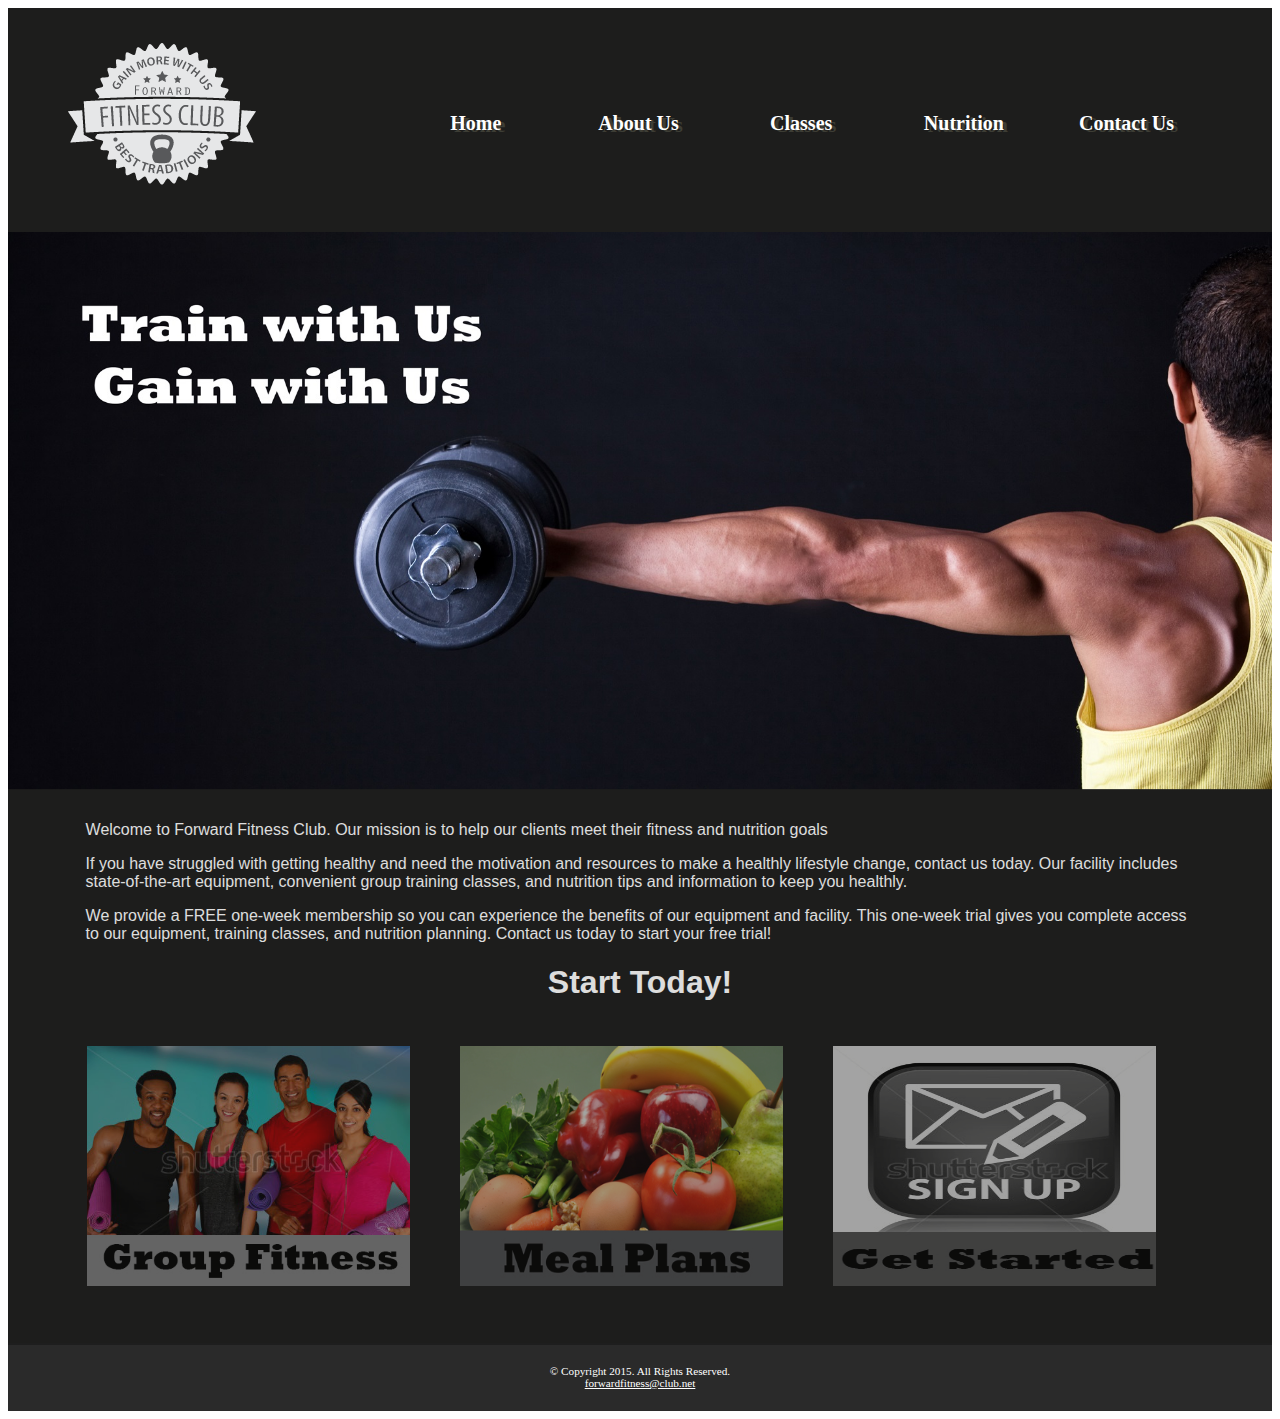
<file: index.html>
<!DOCTYPE html>
<!-- This template was created by Nick Dunlap ISM 5994 -->
<html lang="en">
<head>
	<link rel="stylesheet" href="css/styles.css">
	<title>Forward Fitness Club</title>
	<meta charset = "utf-8">
	<meta name="viewport" content="width=device-width, initial-scale=1">
</head>
<body>
	
	<div id="container">
	
	<!-- Use the header area for the website name or logo -->
	<header>
		<a href = "index.html">
			<img src="images/ffc_logo.png" alt="Forward Fitness Club Logo">
		</a>
	</header>
	
	<!-- Use the nav area to add hyperlinks to other pages within the website -->
	<nav>
		<ul>
			<li><a href = "index.html">Home</a></li> 
			<li><a href = "about.html">About Us</a></li> 
			<li><a href = "class.html">Classes</a></li> 
			<li><a href = "nutrition.html">Nutrition</a></li> 
			<li><a href = "contact.html">Contact Us</a></li>
		</ul>
	</nav>
	
	<!-- Home Page Banner -->
	<div id="banner" class="desktop">
		<img src="images/homeBanner.jpg" alt="home banner image">
	</div>
	
	
	
	<!-- Use the main area to add the main content of the webpage -->
	<main>
	
		<p>Welcome to Forward Fitness Club. Our mission is to help our clients meet their
		fitness and nutrition goals</p>
		
		<div class="mobile">
		
			<h3>FREE One-Week Trial Membership!</h3>
			<p><a href="tel:814555608">Call us Today to Get Started</a></p>
			
			<h4>Fitness Club Hours:</h4>
			<p>Monday - Thursday: 6:00am - 6:00pm<br>
			Friday: 6:00am - 4:00pm<br>
			Saturday: 8:00am - 6:00pm<br>
			Sunday: Closed</p>
		</div>

		<div class="desktop">
			<p>If you have struggled with getting healthy and need the motivation and resources to make a
			healthly lifestyle change, contact us today. Our facility includes state-of-the-art equipment, convenient group training classes, and nutrition tips and information to keep you healthly.</p>
		
			<p>We provide a FREE one-week membership so you can experience the benefits of our equipment and
			facility. This one-week trial gives you complete access to our equipment, training classes, and nutrition planning. Contact us today to start your free trial!</p>
			
			<h1>Start Today!</h1>
			
			<figure>
				<a href="classes.html"><img src="images/group.jpg" alt="group fitness"></a>
				<a href="nutrition.html"><img src="images/nutrition.jpg" alt="good nutrition"></a>
				<a href="contact.html"><img src="images/signup.jpg" alt="sign up icon"></a>
			</figure>
		
		</div>
	</main>
	
	<!-- Use the footer area to add webpage footer content -->
	<footer>
		&copy; Copyright 2015. All Rights Reserved. <br>
		<a href = "mailto:forwardfitness@club.net" class="contact">forwardfitness@club.net</a>
	</footer>
	</div>
</body>
</html>
</file>
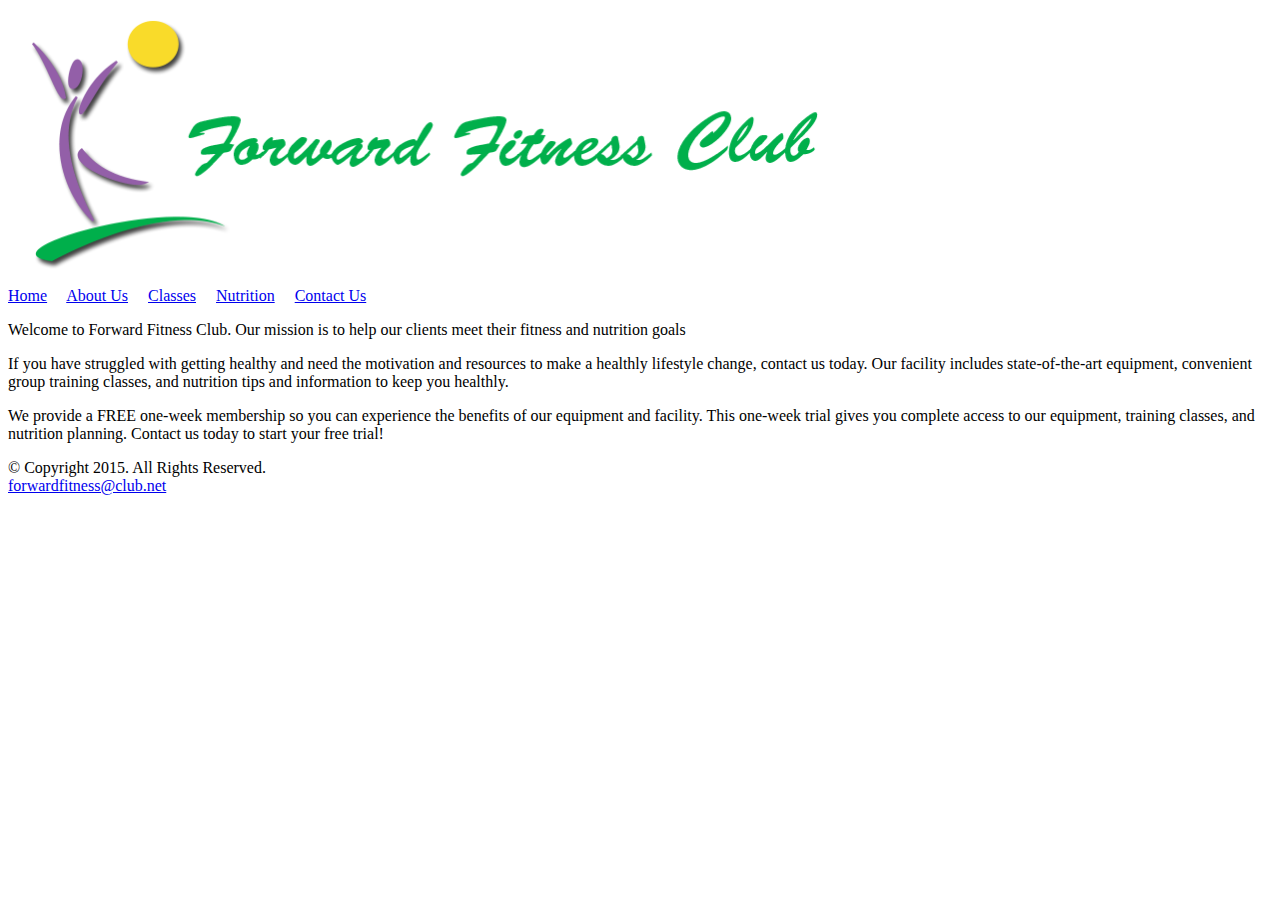
<file: fitness/index.html>
<!DOCTYPE html>
<!-- This template was created by Nick Dunlap ISM 5994 -->
<html lang="en">
<head>
	<title>Forward Fitness Club</title>
	<meta charset = "utf-8">
</head>
<body>
	
	<div id="containter">
	
	<!-- Use the header area for the website name or logo -->
	<header>
		<a href = "index.html">
		<img src="images/ffc_logo.png" alt="Forward Fitness Club Logo" height="275" width ="845">
		</a>
	</header>
	
	<!-- Use the nav area to add hyperlinks to other pages within the website -->
	<nav>
		<a href = "index.html">Home</a> &nbsp; &nbsp;
		<a href = "about.html">About Us</a> &nbsp; &nbsp;
		<a href = "class.html">Classes</a> &nbsp; &nbsp;
		<a href = "nutrition.html">Nutrition</a> &nbsp; &nbsp;
		<a href = "contact.html">Contact Us</a> &nbsp; &nbsp;
	</nav>
	
	<!-- Use the main area to add the main content of the webpage -->
	<main>
	
		<p>Welcome to Forward Fitness Club. Our mission is to help our clients meet their
		fitness and nutrition goals</p>
		
		<p>If you have struggled with getting healthy and need the motivation and resources to make a
		healthly lifestyle change, contact us today. Our facility includes state-of-the-art equipment, convenient group training classes, and nutrition tips and information to keep you healthly.</p>
		
		<p>We provide a FREE one-week membership so you can experience the benefits of our equipment and
		facility. This one-week trial gives you complete access to our equipment, training classes, and nutrition planning. Contact us today to start your free trial!</p>
	
	</main>
	
	<!-- Use the footer area to add webpage footer content -->
	<footer>
		&copy; Copyright 2015. All Rights Reserved. <br>
		<a href = "mailto:forwardfitness@club.net">forwardfitness@club.net</a>
	</footer>
	</div>
</body>
</html>
</file>
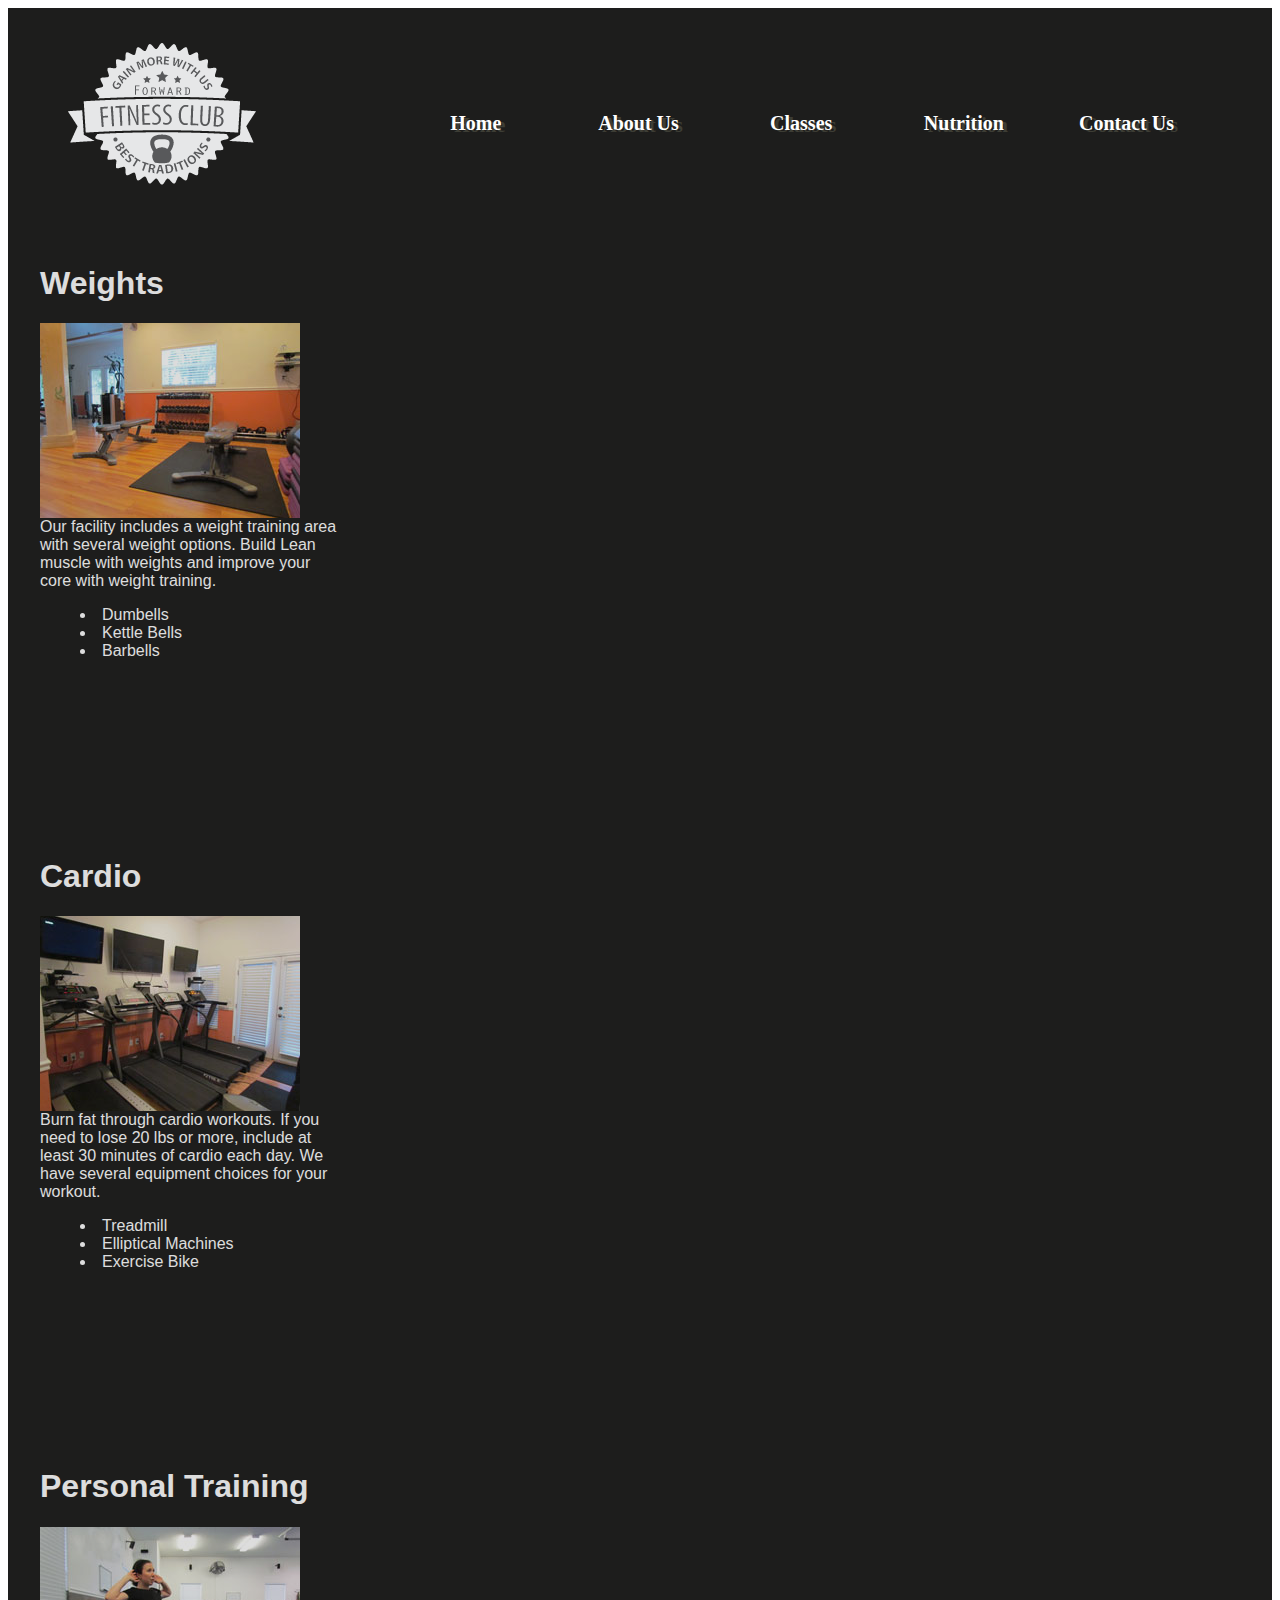
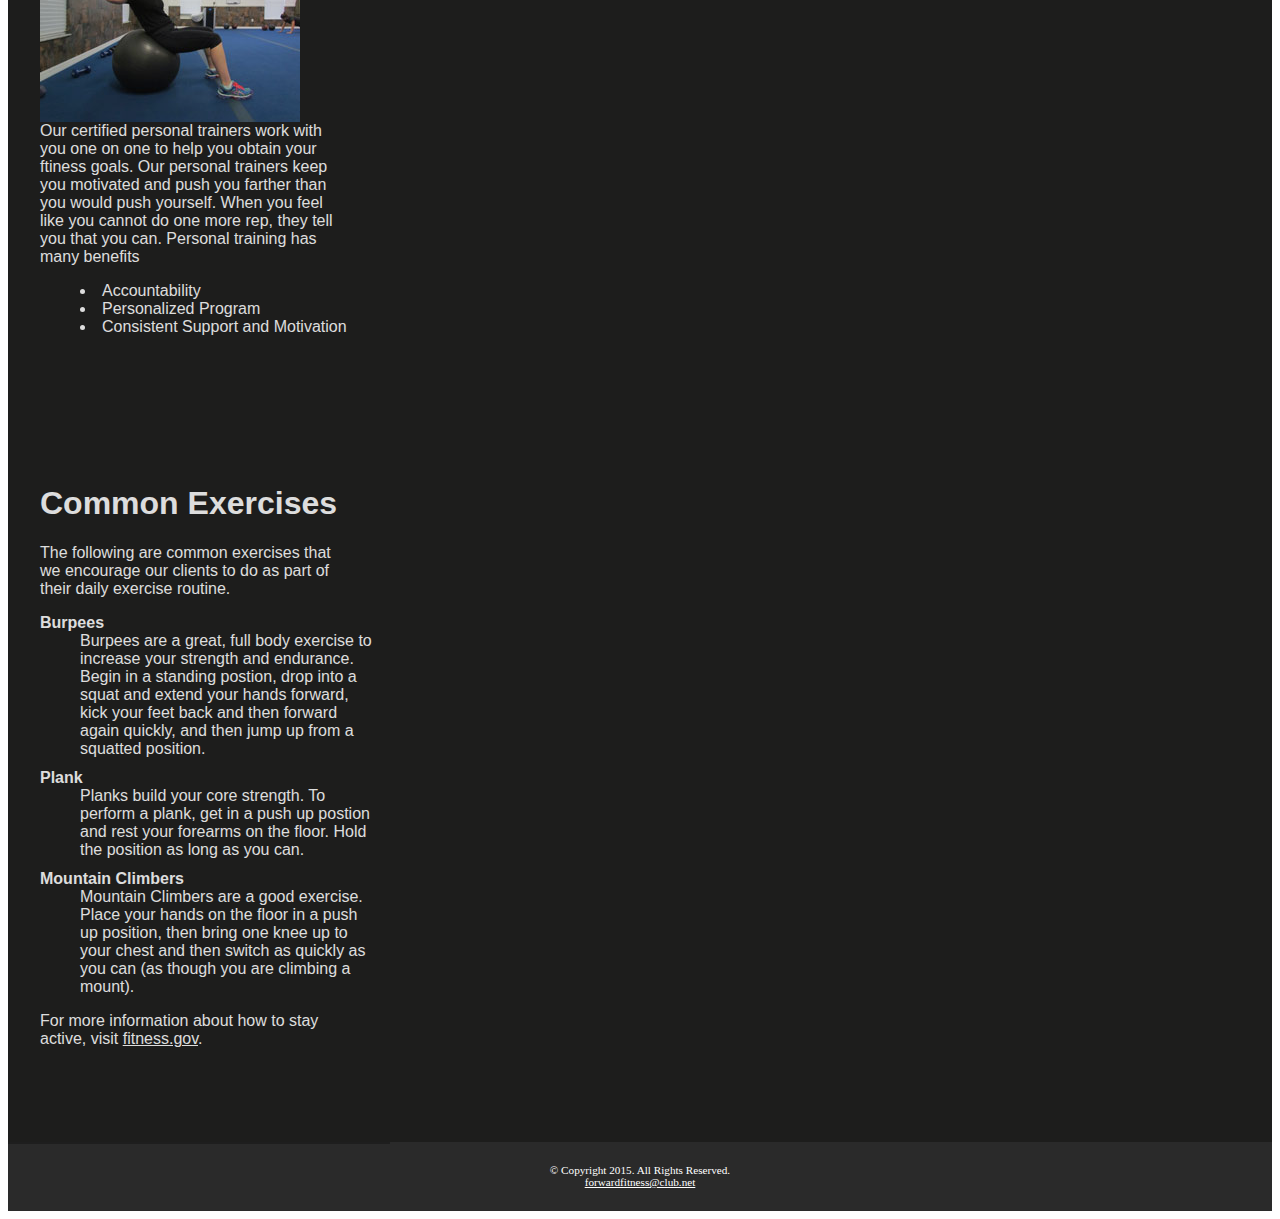
<file: about.html>
<!DOCTYPE html>
<!-- This template was created by Nick Dunlap ISM 5994 -->
<html lang="en">
<head>
	<link rel="stylesheet" href="css/styles.css">
	<title>Forward Fitness Club</title>
	<meta charset = "utf-8">
	<meta name="viewport" content="width=device-width, initial-scale=1">
</head>
<body>

	<div id="container">
	
	<!-- Use the header area for the website name or logo -->
	<header>
		<a href = "index.html"><img src="images/ffc_logo.png" alt="Forward Fitness Club Logo"></a>
	</header>
	
	<!-- Use the nav area to add hyperlinks to other pages within the website -->
	<nav>
		<ul>
			<li><a href = "index.html">Home</a></li> 
			<li><a href = "about.html">About Us</a></li> 
			<li><a href = "class.html">Classes</a></li> 
			<li><a href = "nutrition.html">Nutrition</a></li> 
			<li><a href = "contact.html">Contact Us</a></li>
		</ul>
	</nav>
	
	<!-- Use the main area to add the main content of the webpage -->
	<main>
		
		<section>
		<h1>Weights</h1>
		<img class="equip" src="images/equipment1.jpg" alt="Weight Equipment" height="195" width="260">
		<p>Our facility includes a weight training area with several weight options. Build Lean muscle with weights and improve your core with weight training.</p>
		<ul class="items">
			<li>Dumbells</li>
			<li>Kettle Bells</li>
			<li>Barbells</li>
		</ul>
		</section>
		
		<section>
		<h1>Cardio</h1>
		<img class="equip" src="images/equipment2.jpg" alt="Cardio Equipment" height="195" width="260">
		<p>Burn fat through cardio workouts. If you need to lose 20 lbs or more, include at least 30 minutes of cardio each day. We have several equipment choices for your workout.</p>
		<ul class="items">
			<li>Treadmill</li>
			<li>Elliptical Machines</li>
			<li>Exercise Bike</li>
		</ul>
		</section>
		
		<section>
		<h1>Personal Training</h1>
		<img class="equip" src="images/equipment3.jpg" alt="Personal Training" height="195" width="260">
		<p>Our certified personal trainers work with you one on one to help you obtain your ftiness goals. Our personal trainers keep you motivated and push you farther than you would push yourself. When you feel like you cannot do one more rep, they tell you that you can. Personal training has many benefits</p>
		<ul class="items">
			<li>Accountability</li>
			<li>Personalized Program</li>
			<li>Consistent Support and Motivation</li>
		</ul>
		</section>
		
		<section class="tablet">
			<h1>Common Exercises</h1>
			<p>The following are common exercises that we encourage our clients to do as part of their daily exercise routine.</p>
			<dl>
				<dt>Burpees</dt>
				<dd>Burpees are a great, full body exercise to increase your strength and endurance. Begin in a standing postion, drop into a squat and extend your hands forward, kick your feet back and then forward again quickly, and then jump up from a squatted position.
				</dd>
				
				<dt>Plank</dt>
				<dd>Planks build your core strength. To perform a plank, get in a push up postion and rest your forearms on the floor. Hold the position as long as you can.
				</dd>
				
				<dt>Mountain Climbers</dt>
				<dd>Mountain Climbers are a good exercise. Place your hands on the floor in a push up position, then bring one knee up to your chest and then switch as quickly as you can (as though you are climbing a mount).
				</dd>
			</dl>
		
		<p>For more information about how to stay active, visit <a href="http://fitness.gov/be-active/ways-to-be-active/">fitness.gov</a>.</p>
		</section>
		
	</main>
	
	<!-- Use the footer area to add webpage footer content -->
	<footer>
		&copy; Copyright 2015. All Rights Reserved. <br>
		<a href = "mailto:forwardfitness@club.net" class="contact">forwardfitness@club.net</a>
	</footer>
	
	</div>
</body>
</html>
</file>
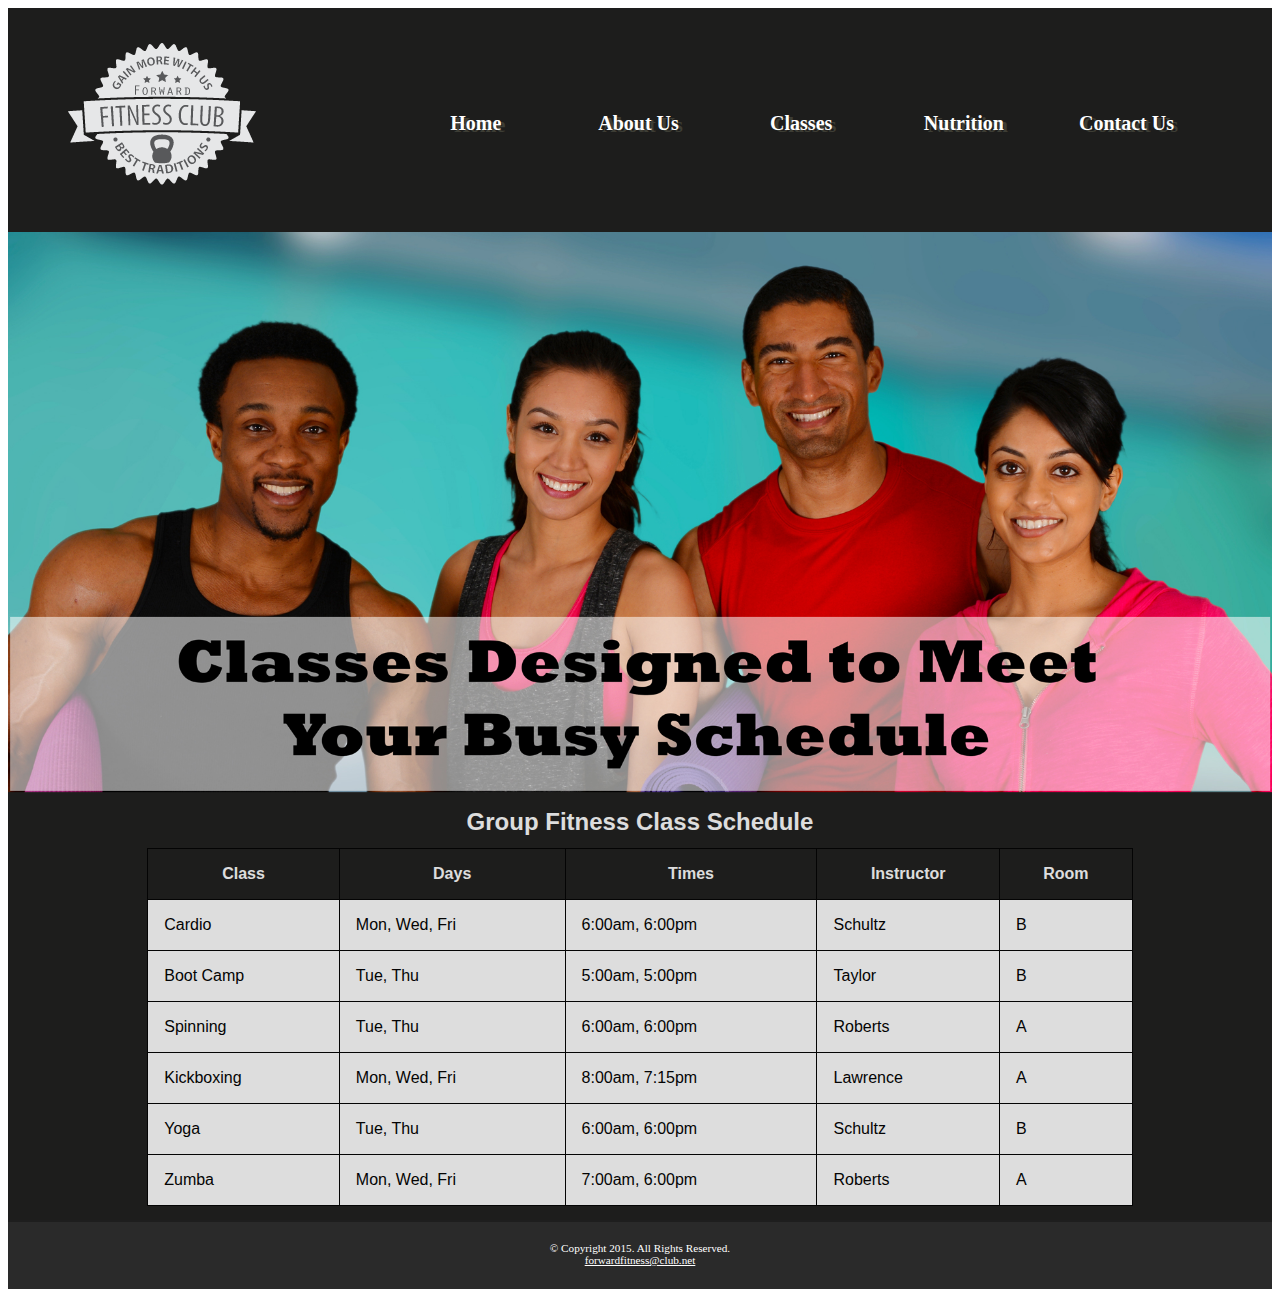
<file: class.html>
<!DOCTYPE html>
<!-- This template was created by Nick Dunlap ISM 5994 -->
<html lang="en">
<head>
	<link rel="stylesheet" href="css/styles.css">
	<title>Forward Fitness Club</title>
	<meta charset = "utf-8">
	<meta name="viewport" content="width=device-width, initial-scale=1">
</head>
<body>

	<div id="container">
	
	<!-- Use the header area for the website name or logo -->
	<header>
		<a href = "index.html">
			<img src="images/ffc_logo.png" alt="Forward Fitness Club Logo">
		</a>
	</header>
	
	<!-- Use the nav area to add hyperlinks to other pages within the website -->
	<nav>
		<ul>
			<li><a href = "index.html">Home</a></li> 
			<li><a href = "about.html">About Us</a></li> 
			<li><a href = "class.html">Classes</a></li> 
			<li><a href = "nutrition.html">Nutrition</a></li> 
			<li><a href = "contact.html">Contact Us</a></li>
		</ul>
	</nav>
	
	<div id="banner" class="desktop">
		<img src="images/classesBanner.jpg" alt="classes banner image">
	</div>
	
	<!-- Use the main area to add the main content of the webpage -->
	<main>
	
		<div class="mobile">
			<h3>Group Fitness Classes</h3>
				<p>Boot Camp: TR 5am &amp; 5pm</p>
				<p>Cardio: MWF 6am &amp; 6pm</p>
				<p>Kickboxing: MWF 8am &amp; 7:15pm</p>
				<p>Spinning: TR 6am &amp; 6pm</p>
				<p>Yoga: TR 6am &amp; 6pm</p>
				<p>Zumba: MWF 7am &amp; 6pm</p>
		</div>
	
		<div class="desktop">
			<table>
				<caption>Group Fitness Class Schedule</caption>
				<tr>
					<th>Class</th>
					<th>Days</th>
					<th>Times</th>
					<th>Instructor</th>
					<th>Room</th>
				</tr>
				<tr>
					<td>Cardio</td>
					<td>Mon, Wed, Fri</td>
					<td>6:00am, 6:00pm</td>
					<td>Schultz</td>
					<td>B</td>
				</tr>
				
				<tr>
					<td>Boot Camp</td>
					<td>Tue, Thu</td>
					<td>5:00am, 5:00pm</td>
					<td>Taylor</td>
					<td>B</td>
				</tr>
				
				<tr>
					<td>Spinning</td>
					<td>Tue, Thu</td>
					<td>6:00am, 6:00pm</td>
					<td>Roberts</td>
					<td>A</td>
				</tr>
				
				<tr>
					<td>Kickboxing</td>
					<td>Mon, Wed, Fri</td>
					<td>8:00am, 7:15pm</td>
					<td>Lawrence</td>
					<td>A</td>
				</tr>
				
				<tr>
					<td>Yoga</td>
					<td>Tue, Thu</td>
					<td>6:00am, 6:00pm</td>
					<td>Schultz</td>
					<td>B</td>
				</tr>
				
				<tr>
					<td>Zumba</td>
					<td>Mon, Wed, Fri</td>
					<td>7:00am, 6:00pm</td>
					<td>Roberts</td>
					<td>A</td>
				</tr>
			</table>
		
		</div>
	
	
	</main>
	
	<!-- Use the footer area to add webpage footer content -->
	<footer>
		&copy; Copyright 2015. All Rights Reserved. <br>
		<a href = "mailto:forwardfitness@club.net" class="contact">forwardfitness@club.net</a>
	</footer>
	</div>
</body>
</html>
</file>
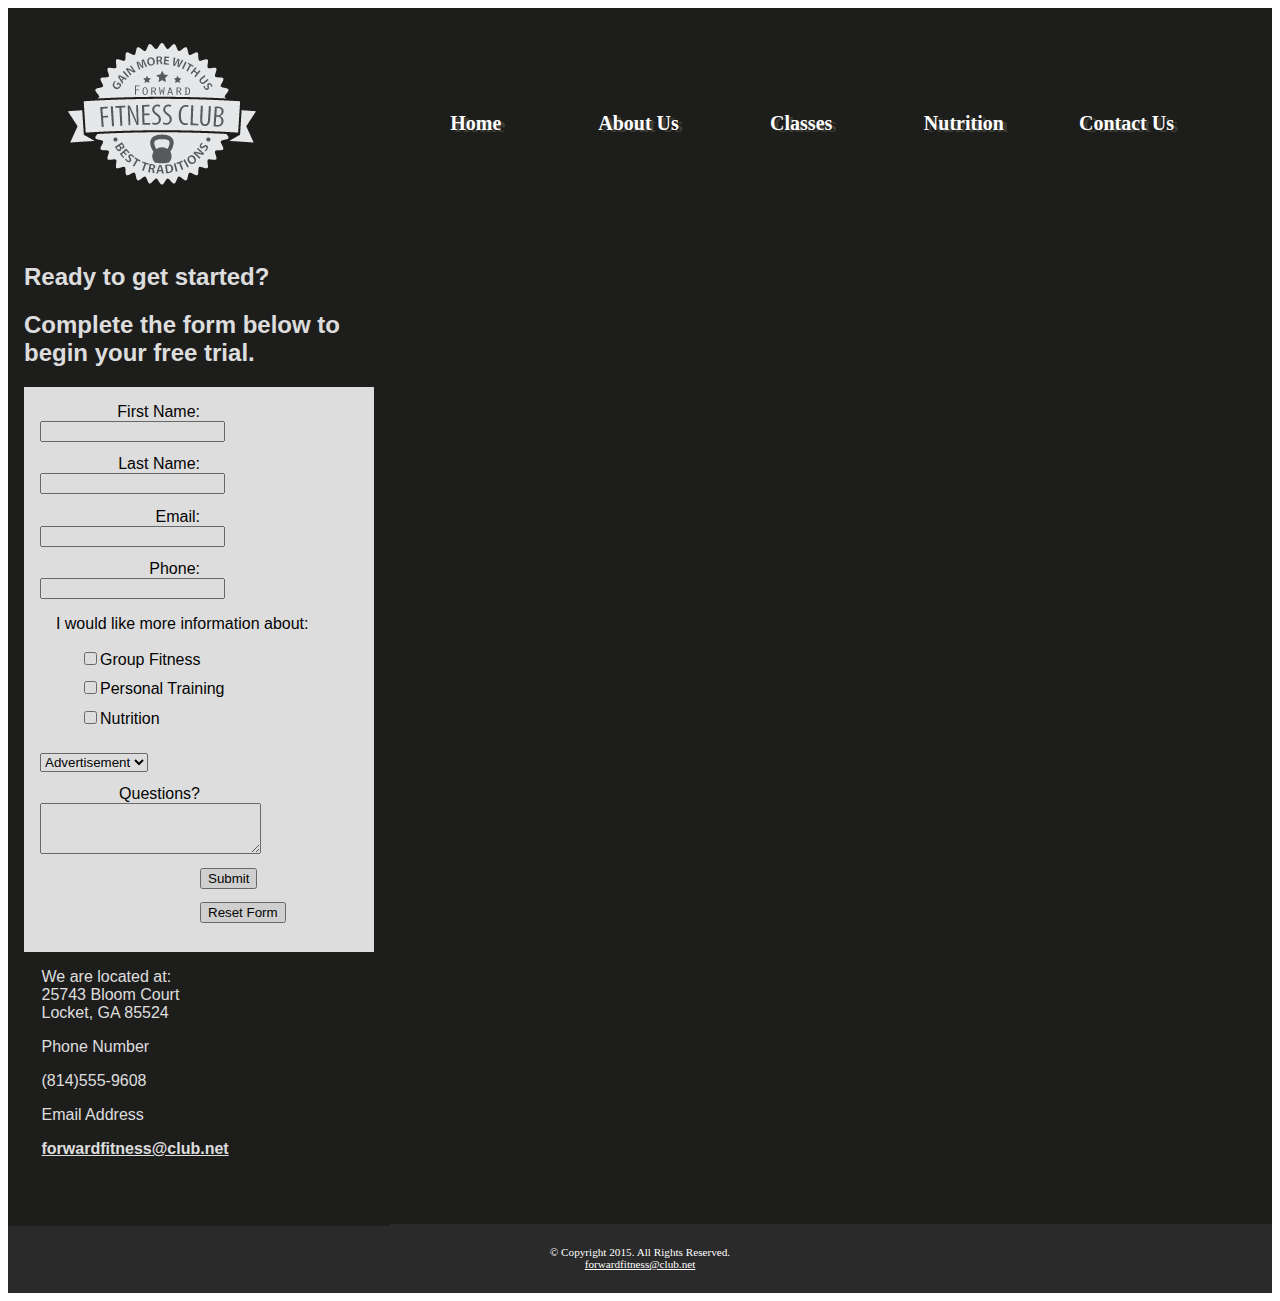
<file: contact.html>
<!DOCTYPE html>
<!-- This template was created by Nick Dunlap ISM 5994 -->
<html lang="en">
<head>
	<link rel="stylesheet" href="css/styles.css">
	<title>Forward Fitness Club</title>
	<meta charset = "utf-8">
	<meta name="viewport" content="width=device-width, initial-scale=1">
</head>
<body>

	<div id="container">
	
	<!-- Use the header area for the website name or logo -->
	<header>
		<a href = "index.html">
			<img src="images/ffc_logo.png" alt="Forward Fitness Club Logo">
		</a>
	</header>
	
	<!-- Use the nav area to add hyperlinks to other pages within the website -->
	<nav>
		<ul>
			<li><a href = "index.html">Home</a></li> 
			<li><a href = "about.html">About Us</a></li> 
			<li><a href = "class.html">Classes</a></li> 
			<li><a href = "nutrition.html">Nutrition</a></li> 
			<li><a href = "contact.html">Contact Us</a></li>
		</ul>
	</nav>
	
	<!-- Use the main area to add the main content of the webpage -->
	<main>
	
		<h2>Ready to get started?</h2>
		<h2>Complete the form below to begin your free trial.</h2>
		<form>
			<label for="fName">First Name:</label>
			<input type="text" name="fName" id="fName">
			
			<label for="lName">Last Name:</label>
			<input type="text" name="lName" id="lName">
			
			<label for="email">Email:</label>
			<input type="email" name="email" id="email">
			
			<label for="phone">Phone:</label>
			<input type="tel" name="phone" id="phone">
			
			<p>I would like more information about:</p>
			<ul>
				<li><input type="checkbox" name="grpfit" id="grpfit" value="grpfit" class="chkbx">Group Fitness</li>
				<li><input type="checkbox" name="prtrain" id="prtrain" value="prtrain" class="chkbx">Personal Training</li>
				<li><input type="checkbox" name="nutr" id="nutr" value="nutr" class="chkbx">Nutrition</li>
			</ul>
			
			<select name="reference" id="reference">
				<option value="ad">Advertisement</option>
				<option value="friend">Friend</option>
				<option value="google">Google</option>
				<option value="social">Social Media</option>
				<option value="other">other</option>
			</select>
			
			<label for="questions">Questions?</label>
			<textarea id="questions" name="questions" rows="3" cols="25"></textarea>
			
			<input type="submit" id="submit" value="Submit" class="btn">
			<input type="reset" id="reset" value="Reset Form" class="btn">
			
		</form>
		<p>
			We are located at:<br>
			25743 Bloom Court<br>
			Locket, GA 85524</p>
		
		<p>Phone Number</p>
			<p><a class="mobile" href="tel:8145559608">(814)555-9608</a><span class="desktop">(814)555-9608</span></p>
	
		<p>Email Address</p>
			<p><a href = "mailto:forwardfitness@club.net" class="contact">forwardfitness@club.net</a></p>
		<br><br>
	
	</main>
	
	<!-- Use the footer area to add webpage footer content -->
	<footer>
		&copy; Copyright 2015. All Rights Reserved. <br>
		<a href = "mailto:forwardfitness@club.net" class="contact">forwardfitness@club.net</a>
	</footer>
	
	</div>
</body>
</html>
</file>
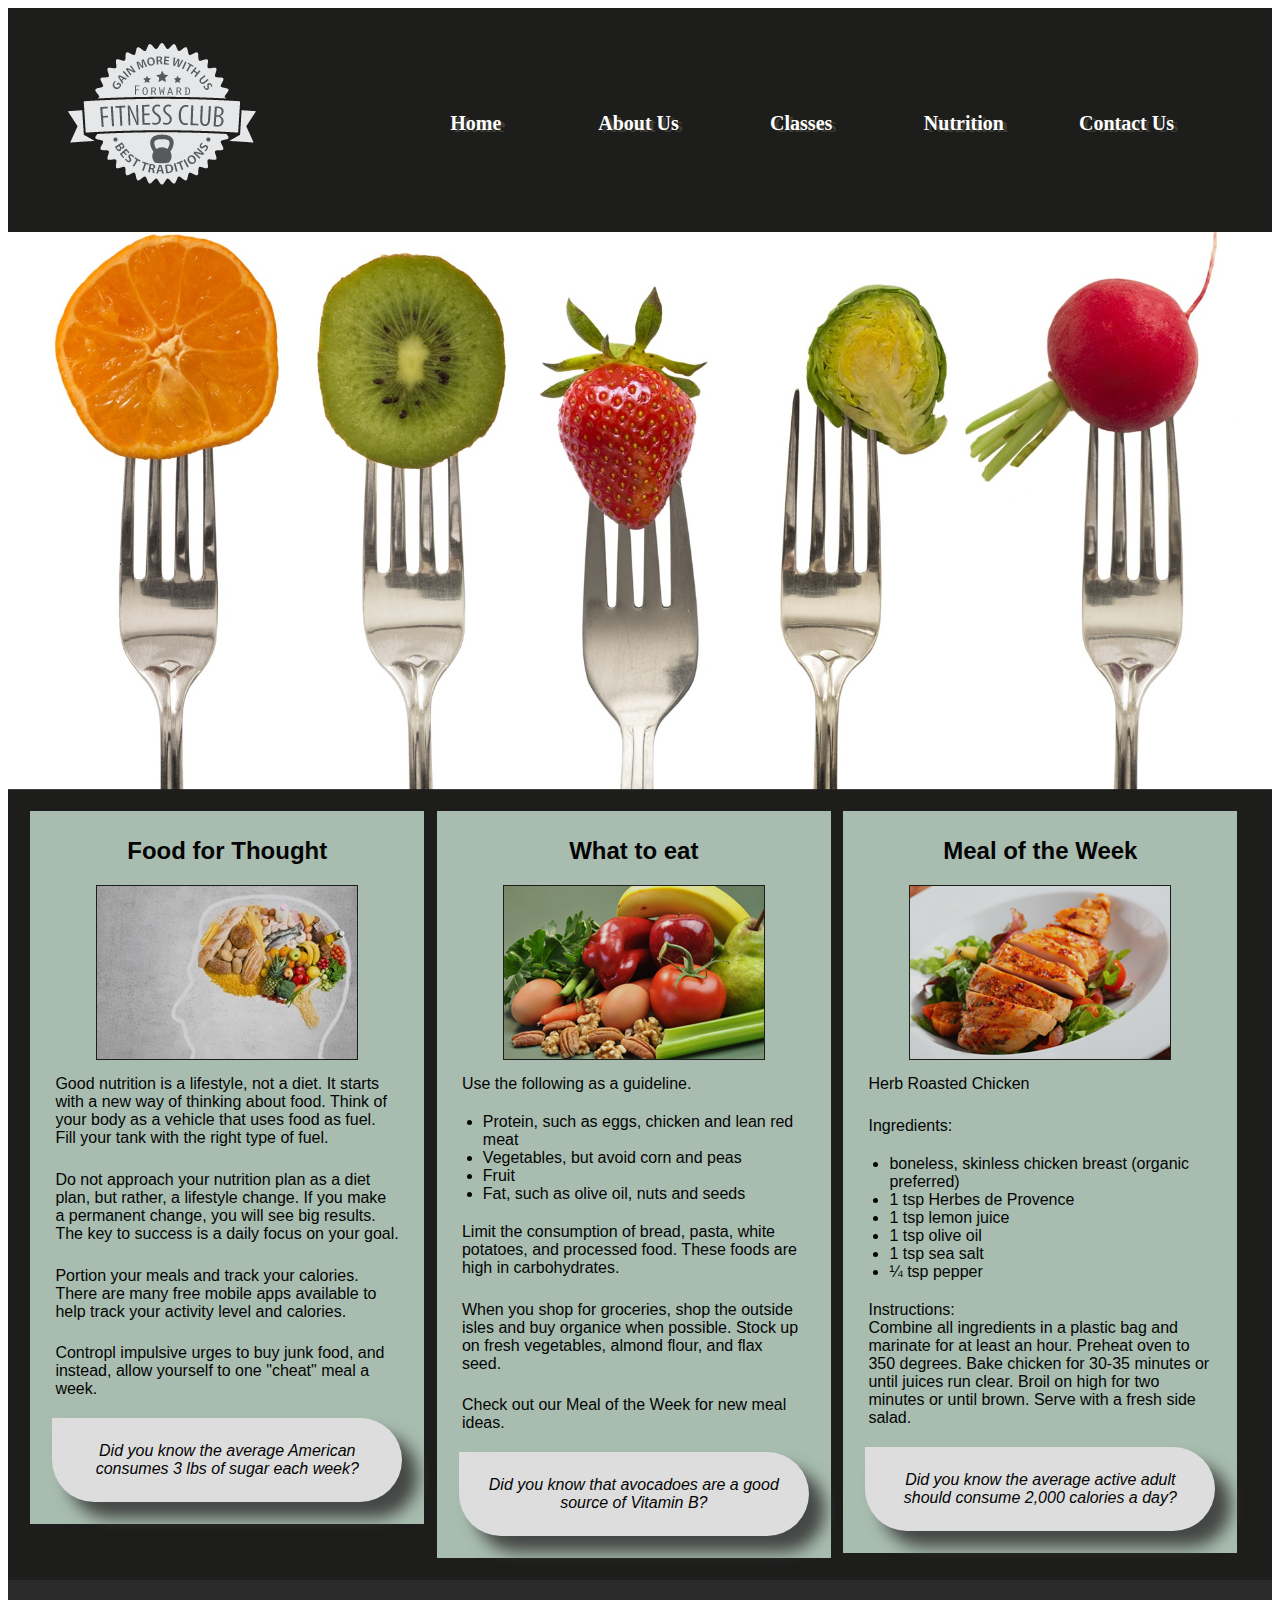
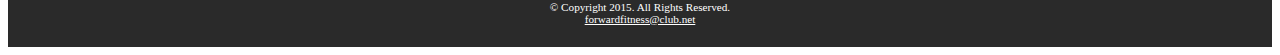
<file: nutrition.html>
<!DOCTYPE html>
<!-- This template was created by Nick Dunlap ISM 5994 -->
<html lang="en">
<head>
	<link rel="stylesheet" href="css/styles.css">
	<title>Forward Fitness Club</title>
	<meta charset = "utf-8">
	<meta name="viewport" content="width=device-width, initial-scale=1">
</head>
<body>

	<div id="container">
	
	<!-- Use the header area for the website name or logo -->
	<header>
		<a href = "index.html">
			<img src="images/ffc_logo.png" alt="Forward Fitness Club Logo">
		</a>
	</header>
	
	<!-- Use the nav area to add hyperlinks to other pages within the website -->
	<nav>
		<ul>
			<li><a href = "index.html">Home</a></li> 
			<li><a href = "about.html">About Us</a></li> 
			<li><a href = "class.html">Classes</a></li> 
			<li><a href = "nutrition.html">Nutrition</a></li> 
			<li><a href = "contact.html">Contact Us</a></li>
		</ul>
	</nav>
	
	<div id="banner" class="desktop">
		<img src="images/nutritionBanner.jpg" alt="nutrition banner image">
	</div>
	
	<!-- Use the main area to add the main content of the webpage -->
	<main>
		<article>
			<h2>Food for Thought</h2>
			<img src="images/nutrition1.jpg" alt="food for thought image" class="desktop">
				<p>Good nutrition is a lifestyle, not a diet. It starts with a new way of thinking about food. Think of your body as a vehicle that uses food as fuel. Fill your tank with the right type of fuel.</p>
				<p>Do not approach your nutrition plan as a diet plan, but rather, a lifestyle change. If you make a permanent change, you will see big results. The key to success is a daily focus on your goal.</p>
				<p>Portion your meals and track your calories. There are many free mobile apps available to help track your activity level and calories.</p>
				<p>Contropl impulsive urges to buy junk food, and instead, allow yourself to one "cheat" meal a week.</p>
			<aside>Did you know the average American consumes 3 lbs of sugar each week?</aside>
		</article>
		
		
		<article>
			<h2>What to eat</h2>
			<img src="images/nutrition2.jpg" alt="food images" class="desktop">
				<p>Use the following as a guideline.</p>
					<ul>
						<li>Protein, such as eggs, chicken and lean red meat</li>
						<li>Vegetables, but avoid corn and peas</li>
						<li>Fruit</li>
						<li>Fat, such as olive oil, nuts and seeds</li>
					</ul>
				<p>Limit the consumption of bread, pasta, white potatoes, and processed food. These foods are high in carbohydrates.</p>
				<p>When you shop for groceries, shop the outside isles and buy organice when possible. Stock up on fresh vegetables, almond flour, and flax seed.</p>
				<p>Check out our Meal of the Week for new meal ideas.</p>
				<aside>Did you know that avocadoes are a good source of Vitamin B?</aside>
		</article>
		
		
		<article>
			<h2>Meal of the Week</h2>
			<img src="images/nutrition3.jpg" alt="herb roasted chicken image" class="desktop">
			<p> Herb Roasted Chicken</p>
			<p>Ingredients:</p>
				<ul>
					<li>boneless, skinless chicken breast (organic preferred)</li>
					<li>1 tsp Herbes de Provence</li>
					<li>1 tsp lemon juice</li>
					<li>1 tsp olive oil</li>
					<li>1 tsp sea salt</li>
					<li>&frac14; tsp pepper</li>
				</ul>
			<p>Instructions:<br>
			Combine all ingredients in a plastic bag and marinate for at least an hour. Preheat oven to 350 degrees. Bake chicken for 30-35 minutes or until juices run clear. Broil on high for two minutes or until brown. Serve with a fresh side salad.</p>
			<aside>Did you know the average active adult should consume 2,000 calories a day?</aside>
		</article>
	</main>
	
	<!-- Use the footer area to add webpage footer content -->
	<footer>
		&copy; Copyright 2015. All Rights Reserved. <br>
		<a href = "mailto:forwardfitness@club.net" class="contact">forwardfitness@club.net</a>
	</footer>
	</div>
</body>
</html>
</file>
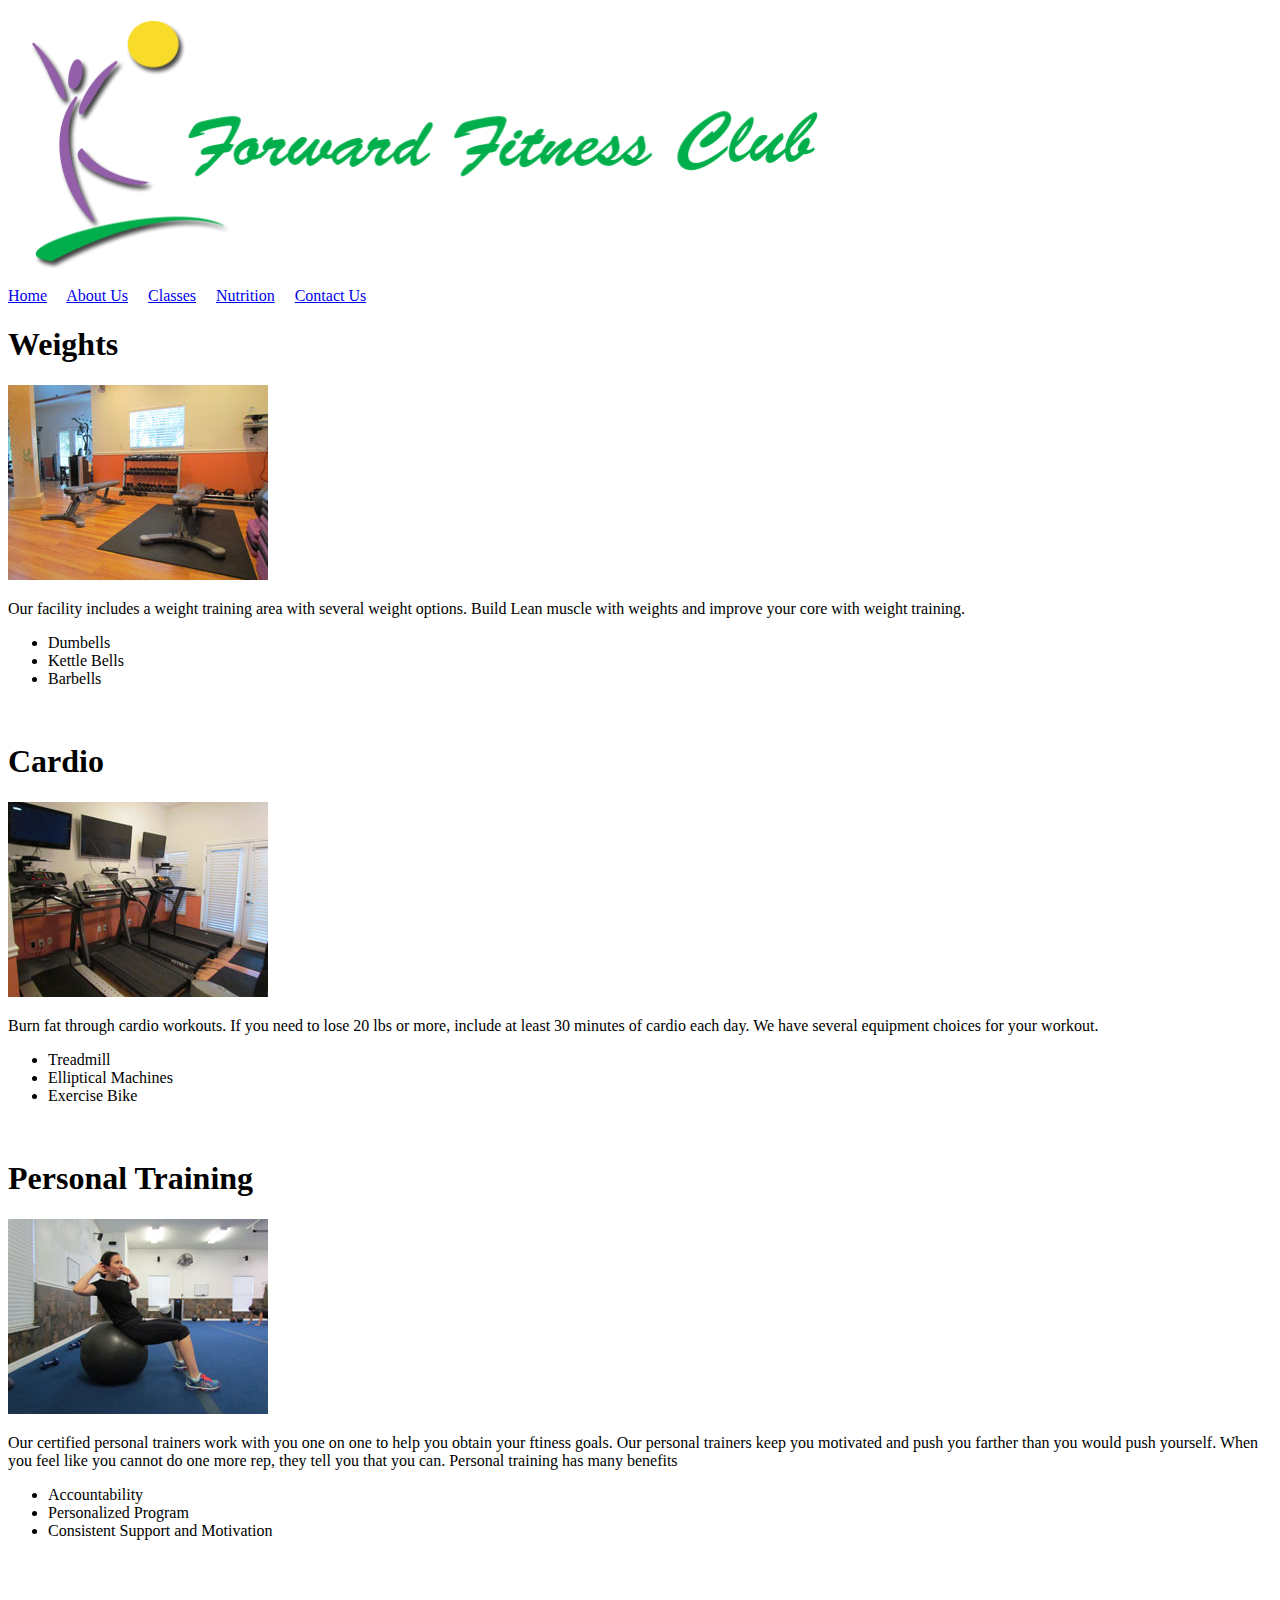
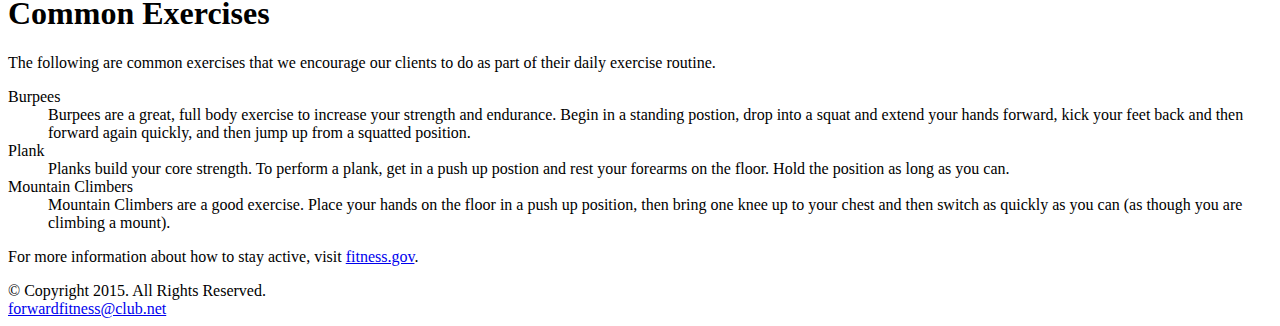
<file: fitness/about.html>
<!DOCTYPE html>
<!-- This template was created by Nick Dunlap ISM 5994 -->
<html lang="en">
<head>
	<title>Forward Fitness Club</title>
	<meta charset = "utf-8">
</head>
<body>

	<!-- Use the header area for the website name or logo -->
	<header>
		<a href = "index.html">
		<img src="images/ffc_logo.png" alt="Forward Fitness Club Logo" height="275" width ="845">
		</a>
	</header>
	
	<!-- Use the nav area to add hyperlinks to other pages within the website -->
	<nav>
		<a href = "index.html">Home</a> &nbsp; &nbsp;
		<a href = "about.html">About Us</a> &nbsp; &nbsp;
		<a href = "class.html">Classes</a> &nbsp; &nbsp;
		<a href = "nutrition.html">Nutrition</a> &nbsp; &nbsp;
		<a href = "contact.html">Contact Us</a> &nbsp; &nbsp;
	</nav>
	
	<!-- Use the main area to add the main content of the webpage -->
	<main>
	
		<h1>Weights</h1>
		<img class="equip" src="images/equipment1.jpg" alt="Weight Equipment" height="195" width="260">
		<p>Our facility includes a weight training area with several weight options. Build Lean muscle with weights and improve your core with weight training.</p>
		<ul>
			<li>Dumbells</li>
			<li>Kettle Bells</li>
			<li>Barbells</li>
		</ul><br>
		
		<h1>Cardio</h1>
		<img class="equip" src="images/equipment2.jpg" alt="Cardio Equipment" height="195" width="260">
		<p>Burn fat through cardio workouts. If you need to lose 20 lbs or more, include at least 30 minutes of cardio each day. We have several equipment choices for your workout.</p>
		<ul>
			<li>Treadmill</li>
			<li>Elliptical Machines</li>
			<li>Exercise Bike</li>
		</ul><br>
		
		<h1>Personal Training</h1>
		<img class="equip" src="images/equipment3.jpg" alt="Personal Training" height="195" width="260">
		<p>Our certified personal trainers work with you one on one to help you obtain your ftiness goals. Our personal trainers keep you motivated and push you farther than you would push yourself. When you feel like you cannot do one more rep, they tell you that you can. Personal training has many benefits</p>
		<ul>
			<li>Accountability</li>
			<li>Personalized Program</li>
			<li>Consistent Support and Motivation</li>
		</ul><br>
		
		<h1>Common Exercises</h1>
		<p>The following are common exercises that we encourage our clients to do as part of their daily exercise routine.</p>
		<dl>
			<dt>Burpees</dt>
			<dd>Burpees are a great, full body exercise to increase your strength and endurance. Begin in a standing postion, drop into a squat and extend your hands forward, kick your feet back and then forward again quickly, and then jump up from a squatted position.
			<br></dd>
			
			<dt>Plank</dt>
			<dd>Planks build your core strength. To perform a plank, get in a push up postion and rest your forearms on the floor. Hold the position as long as you can.
			<br></dd>
			
			<dt>Mountain Climbers</dt>
			<dd>Mountain Climbers are a good exercise. Place your hands on the floor in a push up position, then bring one knee up to your chest and then switch as quickly as you can (as though you are climbing a mount).
			<br></dd>
		</dl>

		<p>For more information about how to stay active, visit <a href="http://fitness.gov/be-active/ways-to-be-active/">fitness.gov</a>.</p>
	</main>
	
	<!-- Use the footer area to add webpage footer content -->
	<footer>
		&copy; Copyright 2015. All Rights Reserved. <br>
		<a href = "mailto:forwardfitness@club.net">forwardfitness@club.net</a>
	</footer>
	
</body>
</html>
</file>
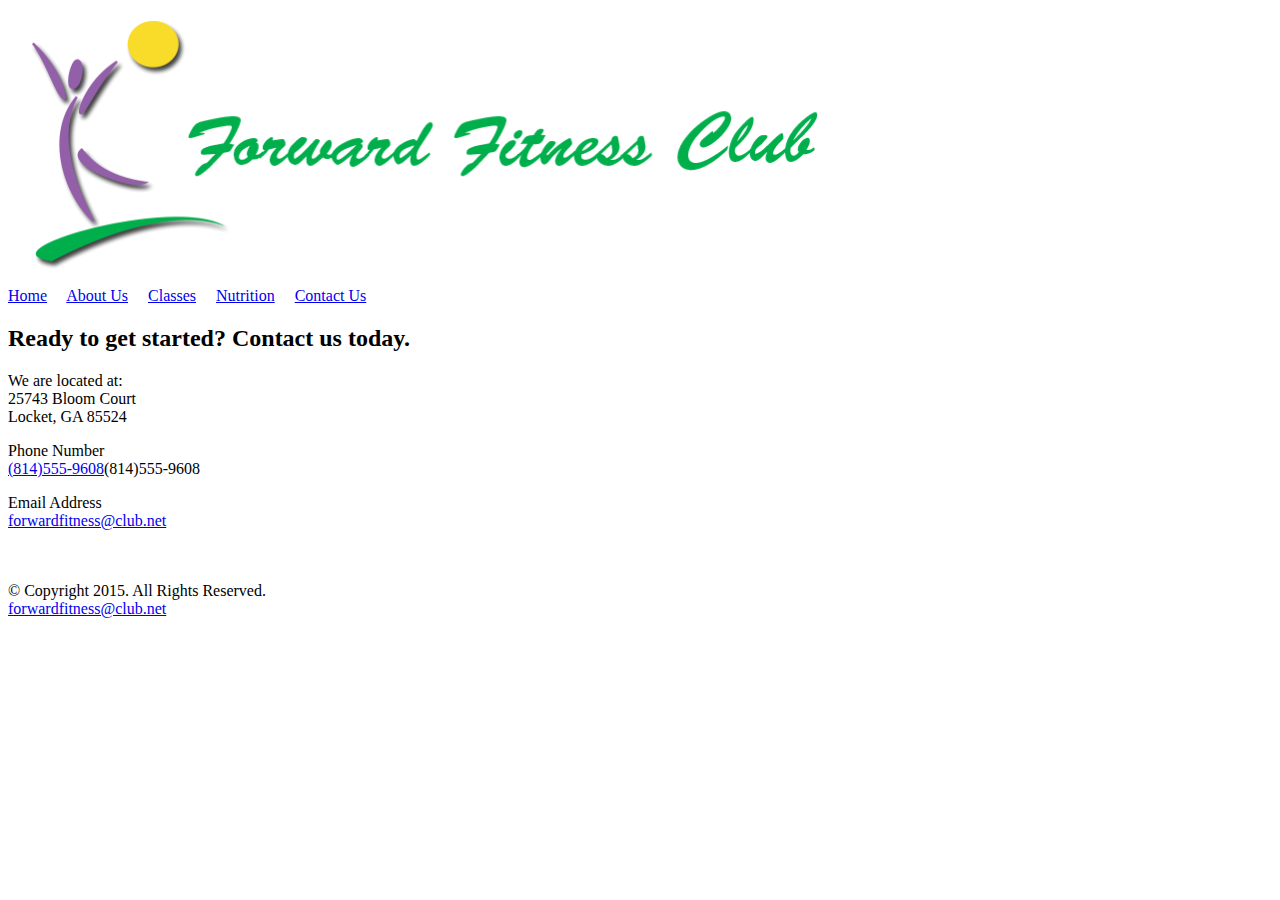
<file: fitness/contact.html>
<!DOCTYPE html>
<!-- This template was created by Nick Dunlap ISM 5994 -->
<html lang="en">
<head>
	<title>Forward Fitness Club</title>
	<meta charset = "utf-8">
</head>
<body>

	<!-- Use the header area for the website name or logo -->
	<header>
		<a href = "index.html">
		<img src="images/ffc_logo.png" alt="Forward Fitness Club Logo" height="275" width ="845">
		</a>
	</header>
	
	<!-- Use the nav area to add hyperlinks to other pages within the website -->
	<nav>
		<a href = "index.html">Home</a> &nbsp; &nbsp;
		<a href = "about.html">About Us</a> &nbsp; &nbsp;
		<a href = "class.html">Classes</a> &nbsp; &nbsp;
		<a href = "nutrition.html">Nutrition</a> &nbsp; &nbsp;
		<a href = "contact.html">Contact Us</a> &nbsp; &nbsp;
	</nav>
	
	<!-- Use the main area to add the main content of the webpage -->
	<main>
	
		<h2>Ready to get started? Contact us today.</h2>
		<p>
			We are located at:<br>
			25743 Bloom Court<br>
			Locket, GA 85524</p>
		
		<p>Phone Number<br>
			<a class="mobile" href="tel:8145559608">(814)555-9608</a>(814)555-9608</p>
	
		<p>Email Address<br>
			<a href = "mailto:forwardfitness@club.net">forwardfitness@club.net</a></p>
		<br><br>
	
	</main>
	
	<!-- Use the footer area to add webpage footer content -->
	<footer>
		&copy; Copyright 2015. All Rights Reserved. <br>
		<a href = "mailto:forwardfitness@club.net">forwardfitness@club.net</a>
	</footer>
	
</body>
</html>
</file>
<file: css/styles.css>
/* Style Sheet created by: Nick Dunlap ISM 5994 */

/* Style for body specifies a background color*/
body{
	background-color: #1D1D1C;
}

img{
	max-width: 100%;
}
/* Styles for Mobile Layout */

/* Style for container centers the page and sets the element width */
#container {
	width: 100%;
	margin-left: auto;
	margin-right: auto;
}

/* Style for header specifies top and bottom margin, background color, rounded border, shadow and alignment */
header{
	text-align: center;
}

/* Style for nav specifies text properties, padding, margins, and borders */
nav{
	font-family: Georgia, "Times New Roman", serif;
	font-size: 1.25em;
	font-weight: bold;
	text-align: center;
	margin-top: -1.5em;
}

nav ul{
	padding: 0;
	margin-top: 0.5em;
	margin-bottom: 0.5em;
}

nav li{
	background-color: #9D9D93;
	border-radius: 2em;
	list-style-type: none;
	margin: 0.3em;
	padding: 0.4em;
}

nav li a{
	color: #FFFFFF;
	text-decoration: none;
}

.mobile{
	display: inline;
}

.desktop{
	display: none;
}

/* Styles for main specifies a block display, text properties, margins, padding, rounded border, and shadow */
main{
	display: block;
	background-color: #FFFFFF;
	font-family: Verdana, Arial, sans-serif;
	font-size: 1em;
	margin-top: 0.5em;
	padding: 1em;
	border-radius: 2em 0 2em 0;
	opacity: 0.85;
}

main a{
	background-color: #9D9D93;
	border-radius: 1em;
	color: #FFFFFF;
	font-weight: bold;
	padding: 0.5em;
	text-decoration: none;
}


/* Styles for footer specifies font size, text alignment, and top margin */
footer{
	font-size: .70em;
	text-align: center;
	margin-top: 2em;
	color: #FFFFFF;
}

footer a{
	color: #FFFFFF;
	text-decoration: none;
}

.tablet{
	display: none;
}

/* Styles for all the images listed under the class "equip" */
.equip{
	display: none;
}

aside{
	font-style: italic;
}

input, select, textarea{
	display: block;
	margin-bottom: 1em;
}

label{
	display: block;
}

form ul{
	list-style-type: none;
}

.chkbx{
	display: inline-block;
}


/* Tablet rules */
@media only screen and (min-width: 660px){
	
	nav li{
		display: inline;
		float: left;
		margin-left: 1%;
		margin-right: 1%;
		padding-left: 0;
		padding-right: 0;
		width: 18%;
		white-space: nowrap;
		border-radius: 0;
		background-color: transparent;
	}
	
	main{
		clear: left;
		margin-top: -0.3em;
		border-radius: 0;
		overflow: auto;
	}
	
	.mobile{
		display: none;
	}
	
	.desktop{
		display: inline;
	}
	
	.equip{
		display: inline;
		float: left;
		margin-right: 1.5em;
	}
	
	.items{
		display: block;
		list-style-position: inside;
	}
	
	.tablet{
		display: block;
		margin-top: -3em;
		margin-bottom: -1em;
	}
	
	dt{
		font-weight: bold;
		margin-top: 0.7em;
	}
	
	h1{
		text-align: center;
	}
	
	figure img{
		background-color: #1D1D1C;
		display: inline;
		height: 8em;
		width: 28%;
		margin: 1%;
		padding: 1%;
	}
	
	figure a{
		background-color: transparent;
		padding: 0;
		text-decoration: none;
	}
	
	section{
		padding-bottom: 3em;
	}
	
	section h1{
		text-align: left;
	}
	
	section a{
		background-color: transparent;
		color: #1D1D1C;
		font-weight: normal;
		padding: 0;
		text-decoration: underline;
	}
	
	.contact{
		background-color: transparent;
		color: #1D1D1C;
		padding: 0;
		text-decoration: underline;
	}
	
	article{
		background-color: #C1D9CA;
		float: left;
		margin: 0.5%;
		padding: 0.5%;
		text-align: center;
		width: 31%;
	}
	
	main article img{
		border: solid 0.1em #1D1D1C;
		margin-left: auto;
		margin-right: auto;
	}
	
	main article p{
		color: #000000;
		margin-top: 2%;
		padding: 1%;
		text-align: left;
	}
	
	main article ul{
		text-align: left;
	}
	
	aside{
		background-color: #FFFFFF;
		border-radius: 0 5em 5em 5em;
		box-shadow: 1em 1em 1em #4C4F4D;
		padding: 1.5em;
		margin: 1em;
	}
	
	table{
		border: 0.1em solid #000000;
		border-collapse: collapse;
		margin-left: auto;
		margin-right: auto;
		width: 100%;
	}
	
	th, td{
		border: 0.1em solid #000000;
		padding: 1em;
	}
	
	th{
		background-color: #1D1D1C;
		color: #FFFFFF;
	}
	
	caption{
		font-size: 1.5em;
		font-weight: bold;
		padding-bottom: 0.5em;
	}
	
	label{
		float: left;
		padding-right: 0.5em;
		text-align: right;
		width: 10em;
	}
	
	.btn{
		margin-left: 12em;
	}
}

/* Desktop Rules */
@media only screen and (min-width: 830px){

	#container{
		background-color: #1D1D1C;
	}
	
	header{
		text-align: left;
	}
	
	nav{
		float: right;
		margin-top: -7em;
		margin-right: 3em;
		margin-bottom: 0;
		width: 65%;
	}
	
	nav ul{
		margin: 0;
		padding-left: 0.50%;
		padding-right: 0.50%;
	}
	
	nav li{
		margin-left: 0;
		margin-right: 0;
		padding: 0;
		width: 20%;
	}
	
	nav li a{
		display: inline-block;
		padding: 0.7em;
		text-shadow: 0.2em 0.1em #3D3D35;
	}
	
	nav li a:link{
		color: #FFFFFF;
	}
	
	nav li a:visited{
		color: #CCCCFF;
	}
	
	nav li a:hover{
		color: #9D9D93;
		font-style: italic;
	}
	
	body{
		background-color: #FFFFFF;
	}
	
	main{
		background-color: #1D1D1C;
	}
	
	main p{
		color: #FFFFFF;
		margin-left: auto;
		margin-right: auto;
		width: 90%;
	}
	
	main h2{
		color: #FFFFFF;
	}
	
	h1{
		color: #FFFFFF;
	}
	
	figure img{
		height: 15em;
		opacity: 0.7;
	}
	
	figure img:hover{
		opacity: 1;
	}
	
	footer{
		background-color: #2A2A2A;
		margin-top: -0.2em;
		padding: 2em;
	}
	
	.items{
		margin-bottom: 6em;
	}
	
	section{
		color: #FFFFFF;
		margin-left: 1em;
		padding-bottom: 5em;
	}
	
	section a{
		color: #FFFFFF;
	}
	
	section p{
		margin-left: 0;
	}
	
	.contact{
		color: #FFFFFF;
	}
	
	main article h2{
		color: #000000;
	}
	
	table{
		background-color: #FFFFFF;
		width: 80%;
	}
	
	caption{
		color: #FFFFFF;
	}
	
	form{
		background-color: #FFFFFF;
		padding: 1em;
	}
	
	form p{
		color: #000000;
	}
}
</file>
